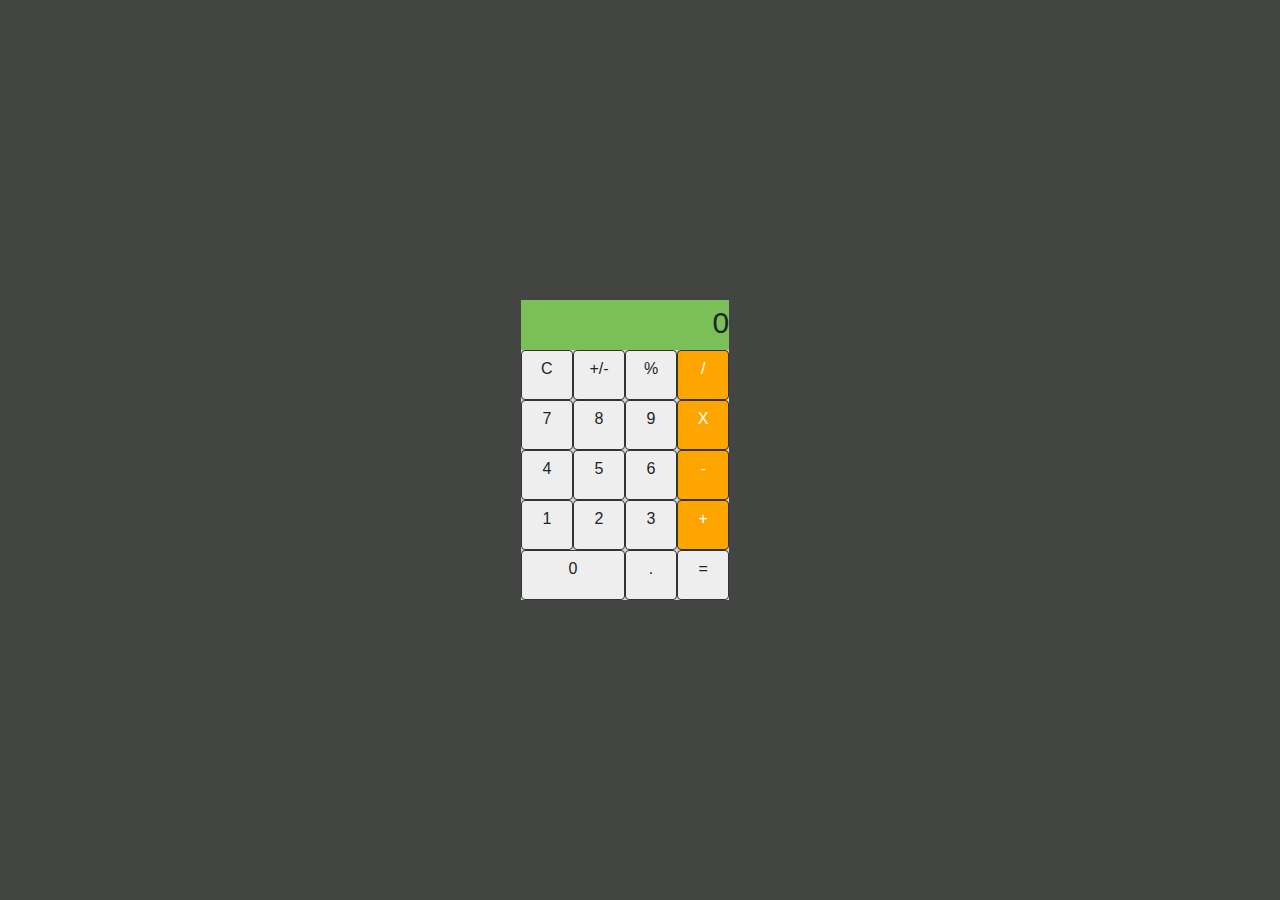
<file: calculator/index.html>
<!DOCTYPE html>
<html lang="en">
<head>
  <meta charset="UTF-8">

  <title>Document</title>

<!-- bootstrap -->
  <link rel="stylesheet" href="https://stackpath.bootstrapcdn.com/bootstrap/4.3.1/css/bootstrap.min.css" integrity="sha384-ggOyR0iXCbMQv3Xipma34MD+dH/1fQ784/j6cY/iJTQUOhcWr7x9JvoRxT2MZw1T" crossorigin="anonymous">

<!-- style -->
  <link rel="stylesheet" href="style.css">

  <!-- vue js -->
  <script src="js/vue.js"></script>
</head>


<body>
  <div class="row col-lg-12" style="justify-content: center;">
  <div id="root" class="calculator col-lg-2" align="center">
    
    <div class="display">{{output || 0}}</div>
    <div v-on:click="clear" class="btn">C</div>
    <div @click="sign" class="btn">+/-</div>
    <div @click="percentage" class="btn">%</div>
    <div @click="divide" class="btn operator">/</div>
    <div @click="append('7')" class="btn">7</div>
    <div @click="append('8')" class="btn">8</div>
    <div @click="append('9')" class="btn">9</div>
    <div @click="multiply" class="btn operator">X</div>
    <div @click="append('4')" class="btn">4</div>
    <div @click="append('5')" class="btn">5</div>
    <div @click="append('6')" class="btn">6</div>
    <div @click="subtract" class="btn operator">-</div>
    <div @click="append('1')" class="btn">1</div>
    <div @click="append('2')" class="btn">2</div>
    <div @click="append('3')" class="btn">3</div>
    <div @click="add" class="btn operator">+</div>
    <div @click="append('0')" class="btn zero">0</div>
    <div @click="dot" class="btn">.</div>
    <div @click="equal" class="btn">=</div>
    
    
    
    </div>
  </div>
</body>
</html>


<script> 
    
const app = new Vue({
    
  el: '#root',
  data:{
    output: '',
    previous: null,
    _operator : null,
    operatorClicked : false,
    
  },
  
  methods:{
  
      clear(){
    this.output= '';
    },

    
    sign(){
      this.output = this.output.charAt(0) === '-' ? this.output.slice(1) : `-${this.output}`; 
    },
    
    percentage(){
    this.output = this.output === '' ? this.output = '' : this.output= `${parseFloat(this.output) / 100}`;


    },
    
    append(n){
    if(this.operatorClicked){
      this.output= '';
      this.operatorClicked= false;
    }
    this.output= `${this.output}${n}`;
    },
      
    
    dot(){
      if (this.output.indexOf('.')=== -1)
      {
      this.append('.');
    }
    },
    
    setPrevious(){
        this.previous = this.output;
        this.operatorClicked= true;
    },
    
    // fnoperator(op){
    //   if(op === 'div'){
    //     this.op =(a,b) => a/b;
    //     this.setPrevious();
    //   } 
      
    //   else if(op === 'mul')
    //   {
    //     this.op =(a,b) => a*b;
    //     this.setPrevious();
    //   }
    //   else if(op === 'sub')
    //   {
    //     this.op =(a,b) => a-b;
    //     this.setPrevious();
    //   }
    //   else
    //   {
    //     this.op =(a,b) => a+b;
    //     this.setPrevious();
    //   }
    // },
    
        divide(){
          this._operator =(a,b) => a/b;
          this.setPrevious();
    },
    
        multiply(){
          this._operator =(a,b) => a*b;
          this.setPrevious();
    },
        subtract(){
            this._operator =(a,b) => a-b;
          this.setPrevious();
    },
        add(){
          this._operator =(a,b) => a+b;
          this.setPrevious();
    },
    equal(){
    this.output= `${this._operator(parseFloat(this.output), parseFloat(this.previous))}`;
    this.previous = null; 
    
    }
    
   },
})

</script>
</file>
<file: calculator/style.css>
body{
  background-color: #434543;
  padding: 0;
  margin: 0;
/*  align-items: center;
  align-content:center;
  text-align: center;
  justify-content: : middle;*/
  
}
.row{
  margin-top:300px;

}

.calculator
{
  margin: 0px;
  padding: 0px;
  background-color: #d7d9d7;
  display: grid;
  grid-template-columns: repeat(4, 1fr);
  grid-auto-rows: minmax(50px, auto);
  
  
}

.display{
  background-color: #7abf58;
  text-align: right;
  justify-content: middle;
  font-size: 30px;
  grid-column: 1/5;
}

.zero{
  grid-column: 1/3;
}

.btn{
  background-color: #eee;
  border: 1px solid #333;
}

.operator{
  background-color: orange;
  color: white;
}
</file>
